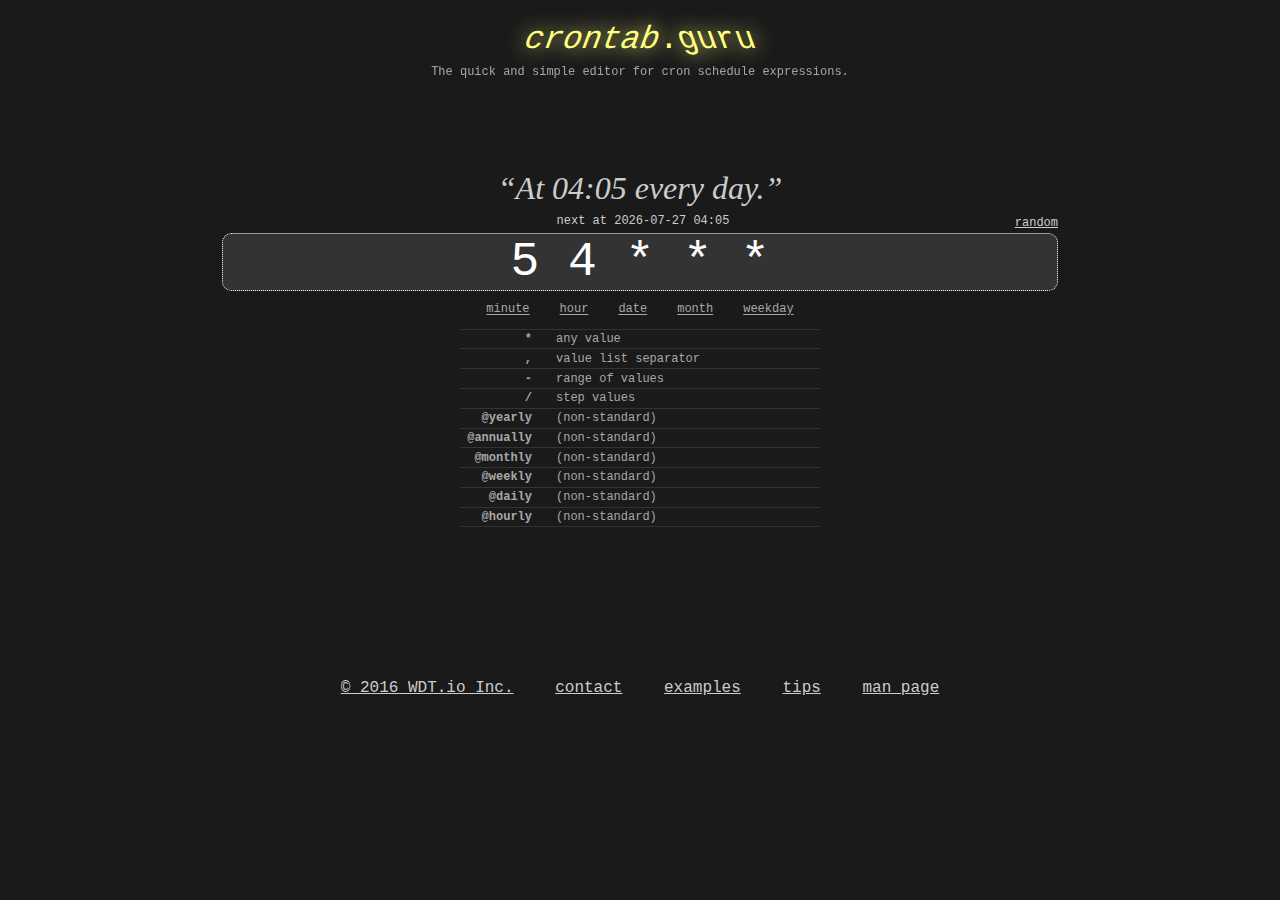
<file: src/main/webapp/static/html/croneditor/index.html>
<!doctype html>
<html lang="en">
<head>
  <meta charset="utf-8">
  <meta http-equiv="X-UA-Compatible" content="IE=edge,chrome=1">
  <meta name="viewport" content="initial-scale=1.0, maximum-scale=1.0" />
  <link href='./index.css' rel='stylesheet' type='text/css'>
  <title>crontab.guru - the cron schedule expression editor</title>
  <meta name="description" content="An easy to use editor for crontab schedules.">
</head>
<body>
  <h1><div id="header-left">crontab</div>.<div id="header-right">guru</div></h1>
  <div class="blurb">
    <div class="fader1">The quick and simple editor for cron schedule expressions.</div>
    <div class="fader2">By <a href="https://wdt.io/cron-monitoring.html">WDT.io</a> - the reliable monitor for your cronjobs.</div>
  </div>
  <div id="react-content">loading...</div>
  <div id="footer">
    <span><a href="https://wdt.io/cron-monitoring.html">©&nbsp;2016&nbsp;WDT.io&nbsp;Inc.</a></span>
    <span><a href="mailto:info@wdt.io?subject=crontab.guru">contact</a></span>
    <span><a href="http://crontab.guru/examples.html">examples</a></span>
    <span><a href="./tips.html">tips</a></span>
    <span><a href="./crontab.5.html">man&nbsp;page</a></span>
  </div>
  <script src="./index.js"></script>
  <script>
    document.addEventListener('DOMContentLoaded', window.main);
  </script>
</body>
</html>
</file>
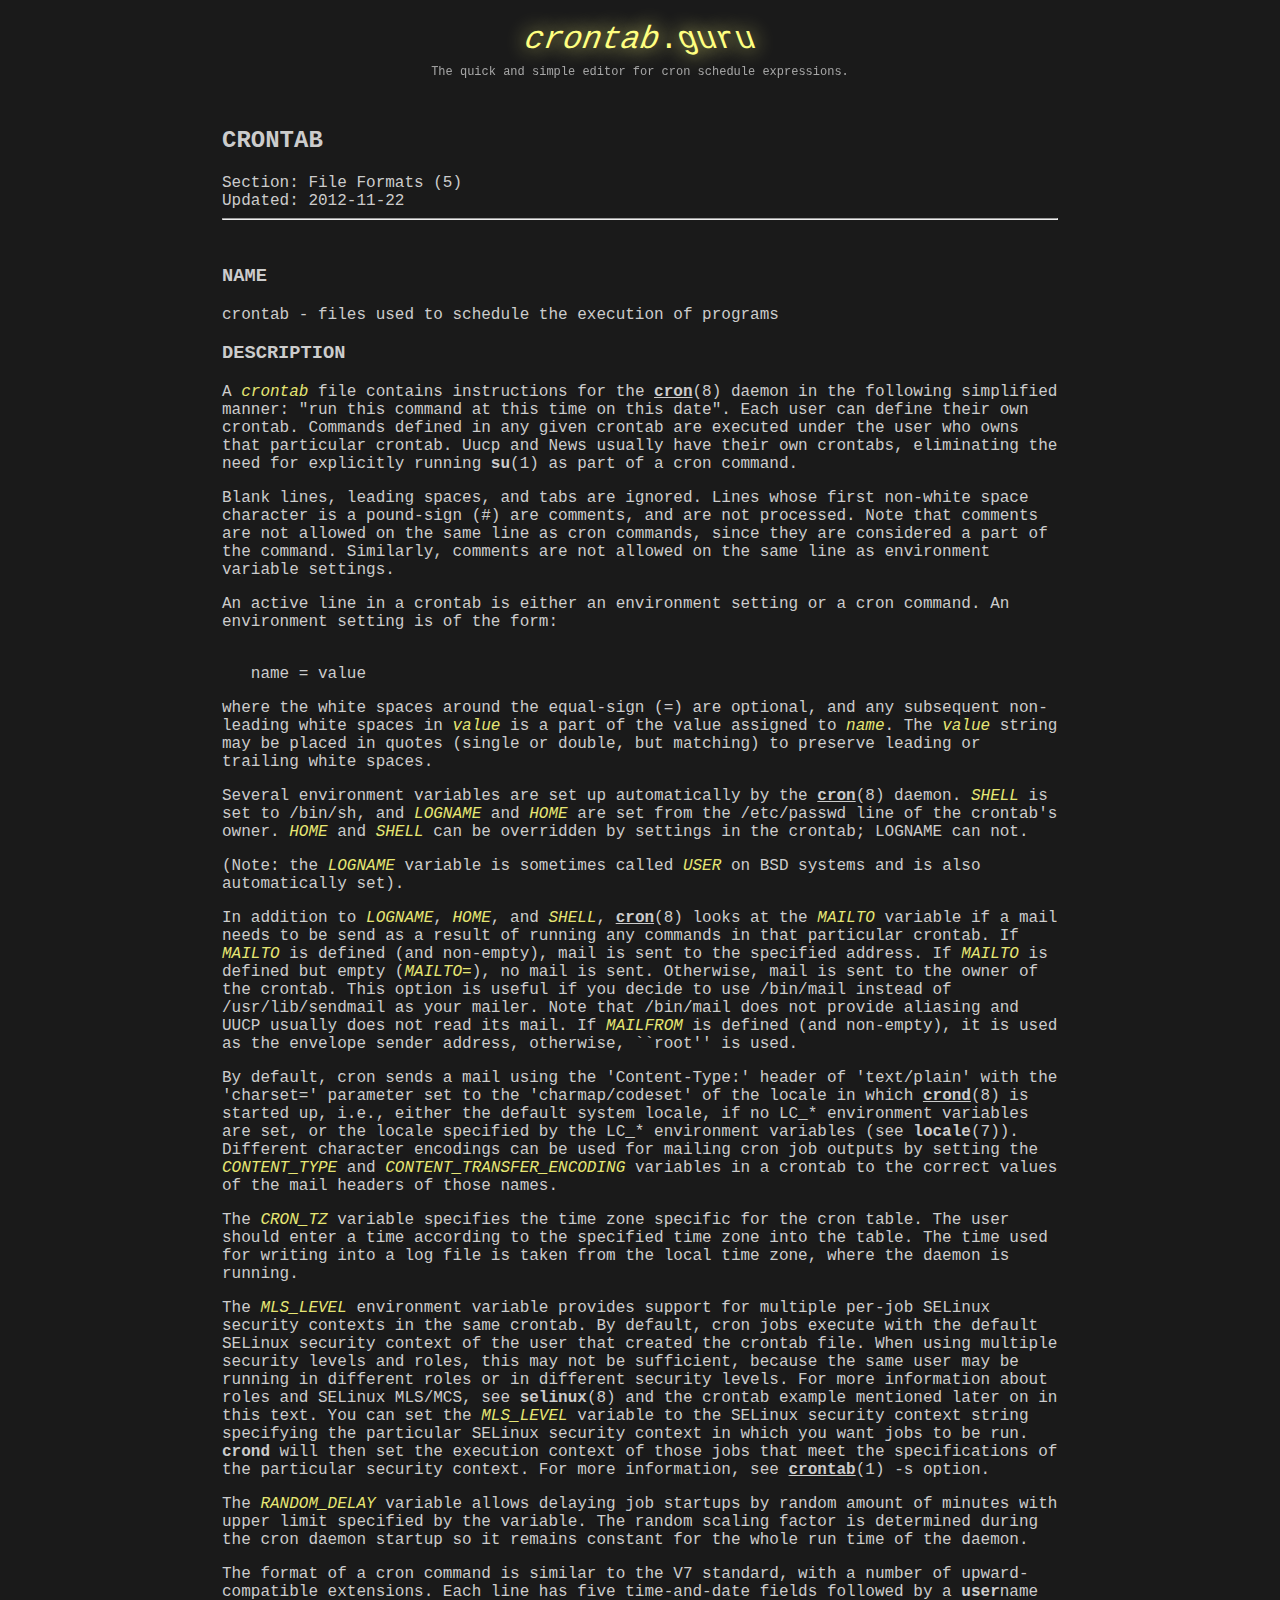
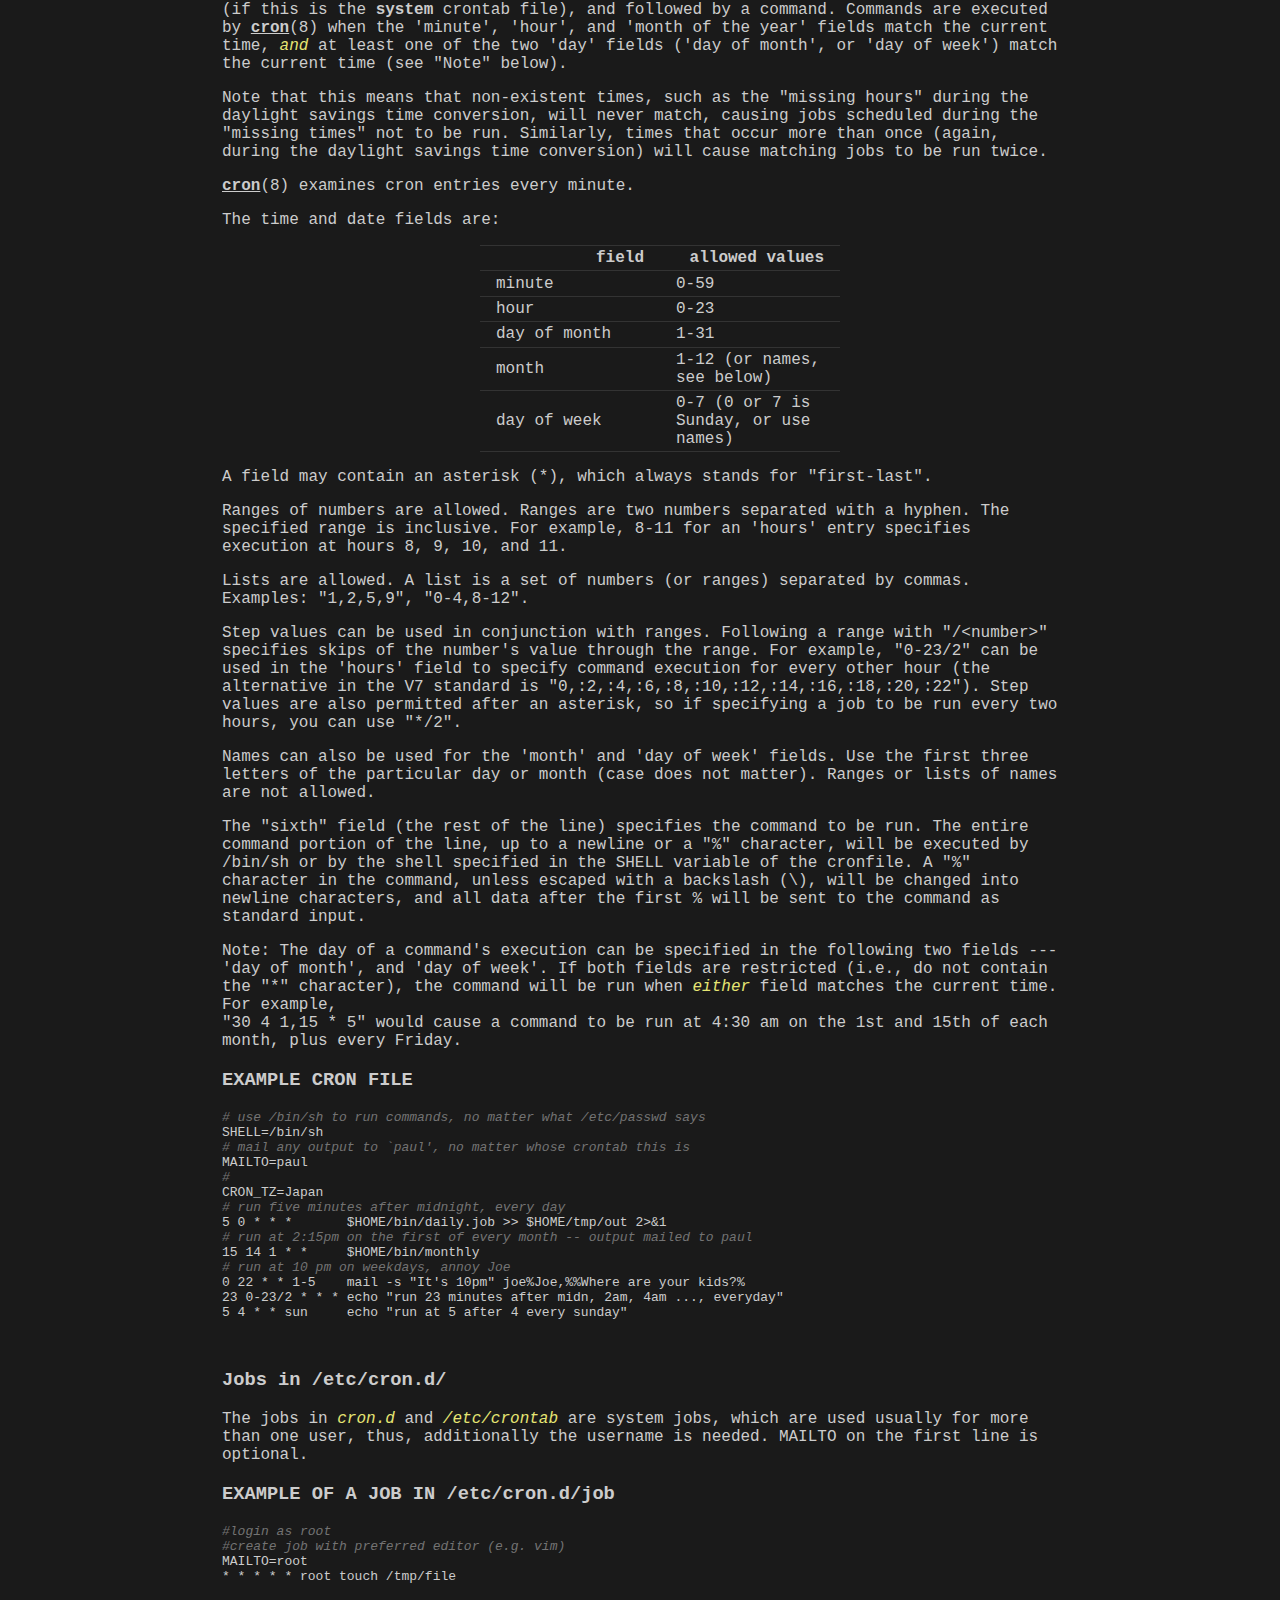
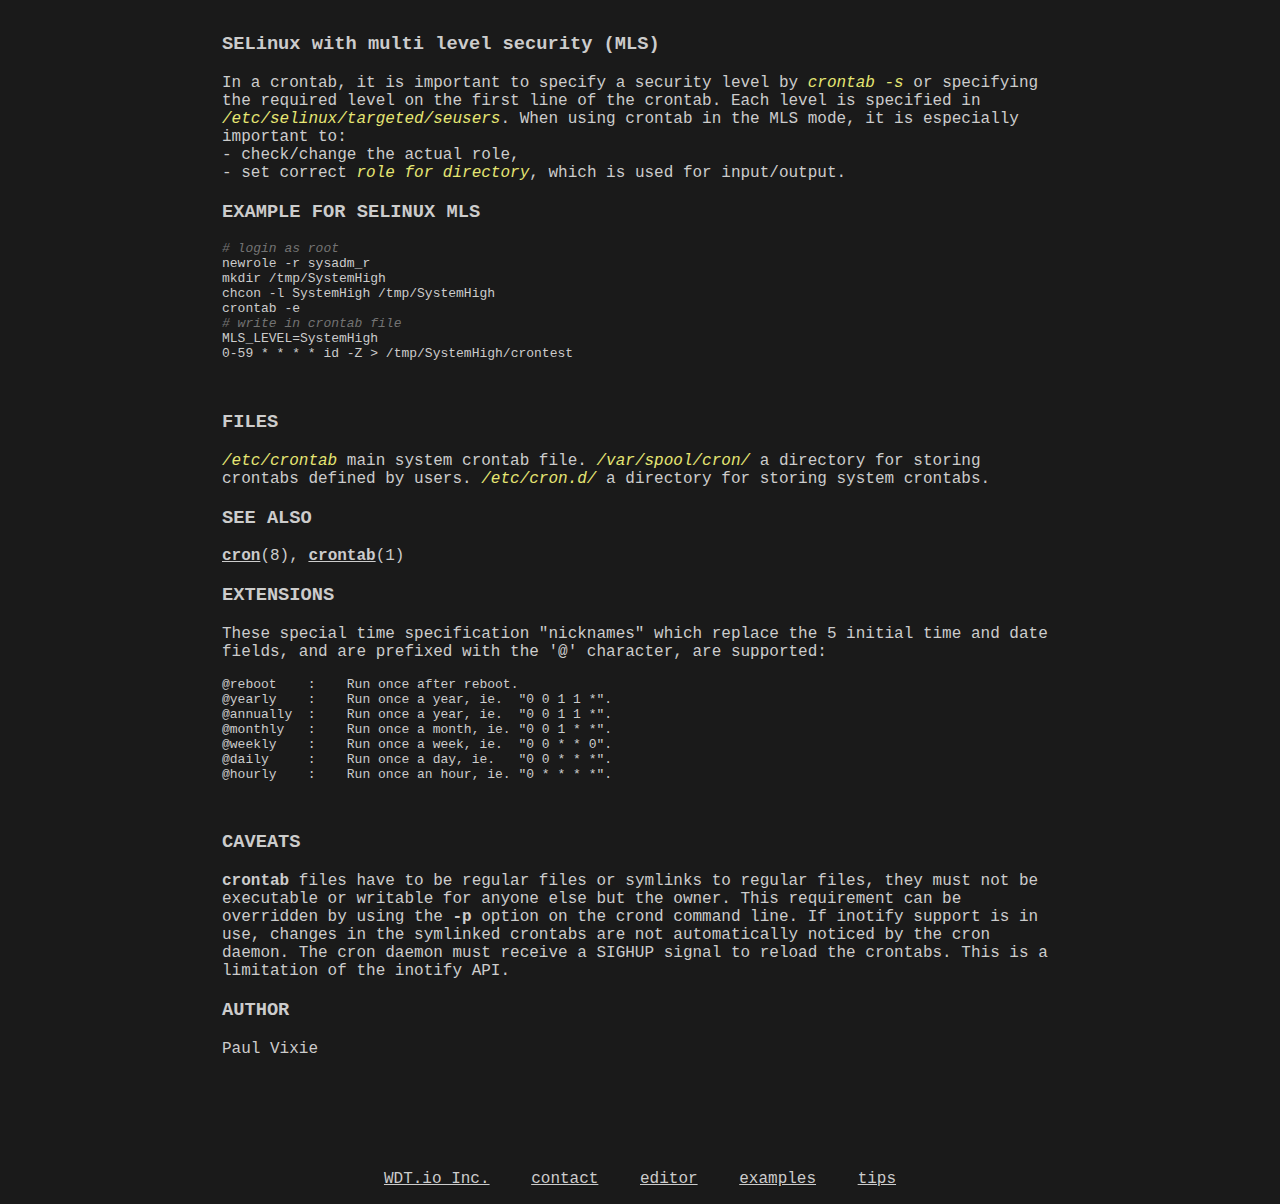
<file: src/main/webapp/static/html/croneditor/crontab.5.html>
<!doctype html>
<html lang="en">
<head>
  <meta charset="utf-8">
  <meta http-equiv="X-UA-Compatible" content="IE=edge,chrome=1">
  <meta name="viewport" content="initial-scale=1.0, maximum-scale=1.0" />
  <link href='./index.css' rel='stylesheet' type='text/css'>
  <title>crontab.guru - crontab.5 manpage</title>
</head>
<body>
  <H1><div id="header-left">crontab</div>.<div id="header-right">guru</div></H1>
  <div class="blurb">
    <div class="fader1">The quick and simple editor for cron schedule expressions.</div>
    <div class="fader2">By <a href="https://wdt.io/cron-monitoring.html">WDT.io</a> - the reliable monitor for your cronjobs.</div>
  </div>
  <div class="man">
<H2>CRONTAB</H2>
Section: File Formats (5)<BR>Updated: 2012-11-22<BR><HR>

<A NAME="lbAB">&nbsp;</A>
<H3>NAME</H3>

crontab - files used to schedule the execution of programs
<A NAME="lbAC">&nbsp;</A>
<H3>DESCRIPTION</H3>

A
<I>crontab</I>

file contains instructions for the
<B><A HREF="cron.8.html">cron</A></B>(8)

daemon in the following simplified manner: &quot;run this command at this time
on this date&quot;.  Each user can define their own crontab.  Commands defined
in any given crontab are executed under the user who owns that particular
crontab.  Uucp and News usually have their own crontabs, eliminating the
need for explicitly running
<B>su</B>(1)

as part of a cron command.
<P>

Blank lines, leading spaces, and tabs are ignored.  Lines whose first
non-white space character is a pound-sign (#) are comments, and are not
processed.  Note that comments are not allowed on the same line as cron
commands, since they are considered a part of the command.  Similarly,
comments are not allowed on the same line as environment variable
settings.
<P>

An active line in a crontab is either an environment setting or a cron
command.  An environment setting is of the form:
<P>

<BR>&nbsp;&nbsp;&nbsp;name&nbsp;=&nbsp;value
<P>

where the white spaces around the equal-sign (=) are optional, and any
subsequent non-leading white spaces in
<I>value</I>

is a part of the value assigned to
<I>name</I>.

The
<I>value</I>

string may be placed in quotes (single or double, but matching) to
preserve leading or trailing white spaces.
<P>

Several environment variables are set up automatically by the
<B><A HREF="cron.8.html">cron</A></B>(8)

daemon.
<I>SHELL</I>

is set to /bin/sh, and
<I>LOGNAME</I>

and
<I>HOME</I>

are set from the /etc/passwd line of the crontab's owner.
<I>HOME</I>

and
<I>SHELL</I>

can be overridden by settings in the crontab; LOGNAME can not.
<P>

(Note: the
<I>LOGNAME</I>

variable is sometimes called
<I>USER</I>

on BSD systems and is also automatically set).
<P>

In addition to
<I>LOGNAME</I>,

<I>HOME</I>,

and
<I>SHELL</I>,

<B><A HREF="cron.8.html">cron</A></B>(8)

looks at the
<I>MAILTO</I>

variable if a mail needs to be send as a result of running any commands
in that particular crontab.  If
<I>MAILTO</I>

is defined (and non-empty), mail is sent to the specified address.  If
<I>MAILTO</I>

is defined but empty
(<I>MAILTO=</I>),

no mail is sent.  Otherwise, mail is sent to the owner of the crontab.
This option is useful if you decide to use /bin/mail instead of
/usr/lib/sendmail as your mailer.  Note that /bin/mail does not provide
aliasing and UUCP usually does not read its mail.  If
<I>MAILFROM</I>

is defined (and non-empty), it is used as the envelope sender address,
otherwise, ``root'' is used.
<P>

By default, cron sends a mail using the 'Content-Type:' header
of 'text/plain' with the 'charset=' parameter set to the 'charmap/codeset'
of the locale in which
<B><A HREF="crond.8.html">crond</A></B>(8)

is started up, i.e., either the default system locale, if no LC_*
environment variables are set, or the locale specified by the LC_*
environment variables (see
<B>locale</B>(7)).

Different character encodings can be used for mailing cron job outputs by
setting the
<I>CONTENT_TYPE</I>

and
<I>CONTENT_TRANSFER_ENCODING</I>

variables in a crontab to the correct values of the mail headers of those
names.
<P>

The
<I>CRON_TZ</I>

variable specifies the time zone specific for the cron table.  The user
should enter a time according to the specified time zone into the table.
The time used for writing into a log file is taken from the local time
zone, where the daemon is running.
<P>

The
<I>MLS_LEVEL</I>

environment variable provides support for multiple per-job SELinux
security contexts in the same crontab.  By default, cron jobs execute
with the default SELinux security context of the user that created the
crontab file.  When using multiple security levels and roles, this may
not be sufficient, because the same user may be running in different
roles or in different security levels.  For more information about roles
and SELinux MLS/MCS, see
<B>selinux</B>(8)

and the crontab example mentioned later on in this text.  You can set the
<I>MLS_LEVEL</I>

variable to the SELinux security context string specifying the particular
SELinux security context in which you want jobs to be run.
<B>crond</B>

will then set the execution context of those jobs that meet the
specifications of the particular security context.  For more information,
see
<B><A HREF="crontab.1.html">crontab</A></B>(1)&nbsp;-s&nbsp;option.

<P>

The
<I>RANDOM_DELAY</I>

variable allows delaying job startups by random amount of minutes with
upper limit specified by the variable. The random scaling factor is
determined during the cron daemon startup so it remains constant for
the whole run time of the daemon.
<P>

The format of a cron command is similar to the V7 standard, with a number
of upward-compatible extensions.  Each line has five time-and-date fields
followed by a
<B>user</B>name

(if this is the
<B>system</B>

crontab file), and followed by a command.  Commands are executed by
<B><A HREF="cron.8.html">cron</A></B>(8)

when the 'minute', 'hour', and 'month of the year' fields match the
current time,
<I>and</I>

at least one of the two 'day' fields ('day of month', or 'day of week')
match the current time (see &quot;Note&quot; below).
<P>

Note that this means that non-existent times, such as the &quot;missing hours&quot;
during the daylight savings time conversion, will never match, causing
jobs scheduled during the &quot;missing times&quot; not to be run.  Similarly,
times that occur more than once (again, during the daylight savings time
conversion) will cause matching jobs to be run twice.
<P>

<B><A HREF="cron.8.html">cron</A></B>(8)

examines cron entries every minute.
<P>

The time and date fields are:
<DL COMPACT>
<DT><DD>

<table>
  <tr><th>field</th><th>allowed values</th></tr>
  <tr><td>minute</td><td>0-59</td></tr>
  <tr><td>hour</td><td>0-23</td></tr>
  <tr><td>day of month</td><td>1-31</td></tr>
  <tr><td>month</td><td>1-12 (or names, see below)</td></tr>
  <tr><td>day of week</td><td>0-7 (0 or 7 is Sunday, or use names)</td></tr>
</table>



</DL>
<P>

A field may contain an asterisk (*), which always stands for
&quot;first-last&quot;.
<P>

Ranges of numbers are allowed.  Ranges are two numbers separated with a
hyphen.  The specified range is inclusive.  For example, 8-11 for
an 'hours' entry specifies execution at hours 8, 9, 10, and 11.
<P>

Lists are allowed.  A list is a set of numbers (or ranges) separated by
commas.  Examples: &quot;1,2,5,9&quot;, &quot;0-4,8-12&quot;.
<P>

Step values can be used in conjunction with ranges.  Following a range
with &quot;/&lt;number&gt;&quot; specifies skips of the number's value through the range.
For example, &quot;0-23/2&quot; can be used in the 'hours' field to specify command
execution for every other hour (the alternative in the V7 standard is
&quot;0,:2,:4,:6,:8,:10,:12,:14,:16,:18,:20,:22&quot;).  Step values are
also permitted after an asterisk, so if specifying a job to be run every
two hours, you can use &quot;*/2&quot;.
<P>

Names can also be used for the 'month' and 'day of week' fields.  Use the
first three letters of the particular day or month (case does not
matter).  Ranges or lists of names are not allowed.
<P>

The &quot;sixth&quot; field (the rest of the line) specifies the command to be run.
The entire command portion of the line, up to a newline or a &quot;%&quot;
character, will be executed by /bin/sh or by the shell specified in the
SHELL variable of the cronfile.  A &quot;%&quot; character in the command, unless
escaped with a backslash (\), will be changed into newline characters,
and all data after the first % will be sent to the command as standard
input.
<P>

Note: The day of a command's execution can be specified in the following
two fields --- 'day of month', and 'day of week'.  If both fields are
restricted (i.e., do not contain the &quot;*&quot; character), the command will be
run when
<I>either</I>

field matches the current time.  For example,
<BR>

&quot;30 4 1,15 * 5&quot; would cause a command to be run at 4:30 am on the 1st and
15th of each month, plus every Friday.
<A NAME="lbAD">&nbsp;</A>
<H3>EXAMPLE CRON FILE</H3>

<PRE>
<span class="comment"># use /bin/sh to run commands, no matter what /etc/passwd says</span>
SHELL=/bin/sh
<span class="comment"># mail any output to `paul', no matter whose crontab this is</span>
MAILTO=paul
<span class="comment">#</span>
CRON_TZ=Japan
<span class="comment"># run five minutes after midnight, every day</span>
5 0 * * *       $HOME/bin/daily.job &gt;&gt; $HOME/tmp/out 2&gt;&amp;1
<span class="comment"># run at 2:15pm on the first of every month -- output mailed to paul</span>
15 14 1 * *     $HOME/bin/monthly
<span class="comment"># run at 10 pm on weekdays, annoy Joe</span>
0 22 * * 1-5    mail -s &quot;It's 10pm&quot; joe%Joe,%%Where are your kids?%
23 0-23/2 * * * echo &quot;run 23 minutes after midn, 2am, 4am ..., everyday&quot;
5 4 * * sun     echo &quot;run at 5 after 4 every sunday&quot;
</PRE>

<A NAME="lbAE">&nbsp;</A>
<H3>Jobs in /etc/cron.d/</H3>

The jobs in
<I>cron.d</I>

and
<I>/etc/crontab</I>

are system jobs, which are used usually for more than one user, thus,
additionally the username is needed.  MAILTO on the first line is
optional.
<A NAME="lbAF">&nbsp;</A>
<H3>EXAMPLE OF A JOB IN /etc/cron.d/job</H3>

<PRE>
<span class="comment">#login as root</span>
<span class="comment">#create job with preferred editor (e.g. vim)</span>
MAILTO=root
* * * * * root touch /tmp/file
</PRE>

<A NAME="lbAG">&nbsp;</A>
<H3>SELinux with multi level security (MLS)</H3>

In a crontab, it is important to specify a security level by
<I>crontab -s</I>

or specifying the required level on the first line of the crontab.  Each
level is specified in
<I>/etc/selinux/targeted/seusers</I>.

When using crontab in the MLS mode, it is especially important to:
<BR>

- check/change the actual role,
<BR>

- set correct
<I>role for</I>

<I>directory</I>,

which is used for input/output.
<A NAME="lbAH">&nbsp;</A>
<H3>EXAMPLE FOR SELINUX MLS</H3>

<PRE>
<span class="comment"># login as root</span>
newrole -r sysadm_r
mkdir /tmp/SystemHigh
chcon -l SystemHigh /tmp/SystemHigh
crontab -e
<span class="comment"># write in crontab file</span>
MLS_LEVEL=SystemHigh
0-59 * * * * id -Z &gt; /tmp/SystemHigh/crontest
</PRE>

<A NAME="lbAI">&nbsp;</A>
<H3>FILES</H3>

<I>/etc/crontab</I>

main system crontab file.
<I>/var/spool/cron/</I>

a directory for storing crontabs defined by users.
<I>/etc/cron.d/</I>

a directory for storing system crontabs.
<A NAME="lbAJ">&nbsp;</A>
<H3>SEE ALSO</H3>

<B><A HREF="cron.8.html">cron</A></B>(8),

<B><A HREF="crontab.1.html">crontab</A></B>(1)

<A NAME="lbAK">&nbsp;</A>
<H3>EXTENSIONS</H3>

These special time specification &quot;nicknames&quot; which replace the 5 initial
time and date fields, and are prefixed with the '@' character, are
supported:
<P>

<PRE>
@reboot    :    Run once after reboot.
@yearly    :    Run once a year, ie.  &quot;0 0 1 1 *&quot;.
@annually  :    Run once a year, ie.  &quot;0 0 1 1 *&quot;.
@monthly   :    Run once a month, ie. &quot;0 0 1 * *&quot;.
@weekly    :    Run once a week, ie.  &quot;0 0 * * 0&quot;.
@daily     :    Run once a day, ie.   &quot;0 0 * * *&quot;.
@hourly    :    Run once an hour, ie. &quot;0 * * * *&quot;.
</PRE>

<A NAME="lbAL">&nbsp;</A>
<H3>CAVEATS</H3>

<B>crontab</B>

files have to be regular files or symlinks to regular files, they must
not be executable or writable for anyone else but the owner.  This
requirement can be overridden by using the
<B>-p</B>

option on the crond command line.  If inotify support is in use, changes
in the symlinked crontabs are not automatically noticed by the cron
daemon.  The cron daemon must receive a SIGHUP signal to reload the
crontabs.  This is a limitation of the inotify API.
<A NAME="lbAM">&nbsp;</A>
<H3>AUTHOR</H3>


Paul Vixie


</div>

  <div id="footer">
    <span><a href="https://wdt.io/cron-monitoring.html">WDT.io&nbsp;Inc.</a></span>
    <span><a href="mailto:info@wdt.io?subject=crontab.guru">contact</a></span>
    <span><a href="./index.html">editor</a></span>
    <span><a href="http://crontab.guru/examples.html">examples</a></span>
    <span><a href="./tips.html">tips</a></span>
  </div>

  <script>
    document.addEventListener('DOMContentLoaded', window.main);
  </script>
</body>
</html>
</file>
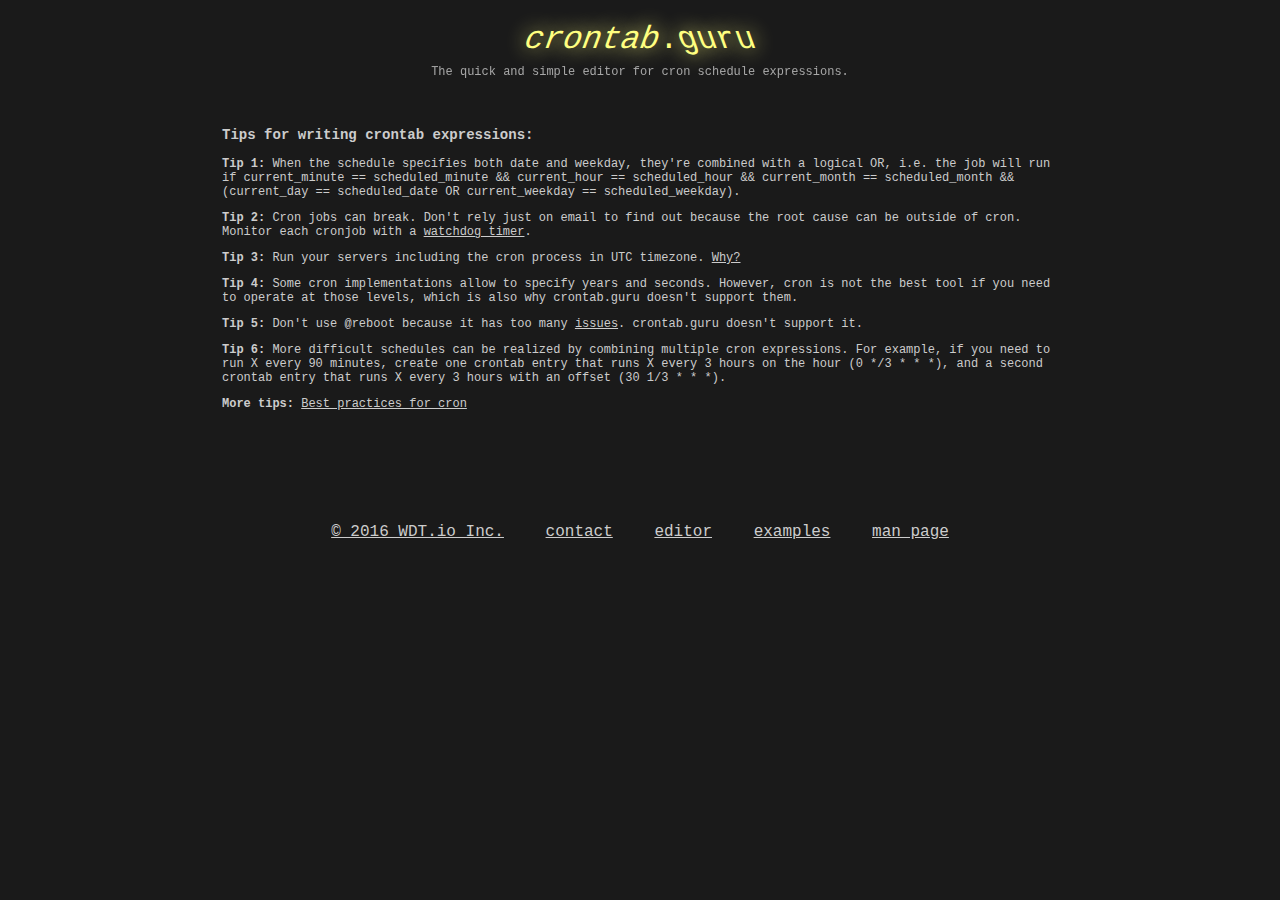
<file: src/main/webapp/static/html/croneditor/tips.html>
<!doctype html>
<html lang="en">
<head>
  <meta charset="utf-8">
  <meta http-equiv="X-UA-Compatible" content="IE=edge,chrome=1">
  <meta name="viewport" content="initial-scale=1.0, maximum-scale=1.0" />
  <link href='./index.css' rel='stylesheet' type='text/css'>
  <title>crontab.guru - tips</title>
</head>
<body>
  <h1><div id="header-left">crontab</div>.<div id="header-right">guru</div></h1>
  <div class="blurb">
    <div class="fader1">The quick and simple editor for cron schedule expressions.</div>
    <div class="fader2">By <a href="https://wdt.io/cron-monitoring.html">WDT.io</a> - the reliable monitor for your cronjobs.</div>
  </div>
  <div id="tips">
    <h3>Tips for writing crontab expressions:</h3>
    <p><span class="title">Tip 1:</span> When the schedule specifies both date and weekday, they're combined with a logical OR, i.e. the job will run if current_minute == scheduled_minute &amp;&amp; current_hour == scheduled_hour &amp;&amp; current_month == scheduled_month &amp;&amp; (current_day == scheduled_date OR current_weekday == scheduled_weekday).</p>
    <p><span class="title">Tip 2:</span> Cron jobs can break. Don't rely just on email to find out because the root cause can be outside of cron. Monitor each cronjob with a <a target="_blank" href="https://wdt.io/cron-monitoring.html">watchdog timer</a>.</p>
    <p><span class="title">Tip 3:</span> Run your servers including the cron process in UTC timezone. <a target="_blank" href="http://yellerapp.com/posts/2015-01-12-the-worst-server-setup-you-can-make.html">Why?</a></p>
    <p><span class="title">Tip 4:</span> Some cron implementations allow to specify years and seconds. However, cron is not the best tool if you need to operate at those levels, which is also why crontab.guru doesn't support them.</p>
    <p><span class="title">Tip 5:</span> Don't use @reboot because it has too many <a target="_blank" href="http://unix.stackexchange.com/questions/109804/crontabs-reboot-only-works-for-root">issues</a>. crontab.guru doesn't support it.</p>
    <p><span class="title">Tip 6:</span> More difficult schedules can be realized by combining multiple cron expressions. For example, if you need to run X every 90 minutes, create one crontab entry that runs X every 3 hours on the hour (0 */3 * * *), and a second crontab entry that runs X every 3 hours with an offset (30 1/3 * * *).</p>
    <p><span class="title">More tips:</span> <a target="_blank" href="http://blog.endpoint.com/2008/12/best-practices-for-cron.html">Best practices for cron</a></p>
  </div>

  </div>
  <div id="footer">
    <span><a href="https://wdt.io/cron-monitoring.html">©&nbsp;2016&nbsp;WDT.io&nbsp;Inc.</a></span>
    <span><a href="mailto:info@wdt.io?subject=crontab.guru">contact</a></span>
    <span><a href="./index.html">editor</a></span>
    <span><a href="http://crontab.guru/examples.html">examples</a></span>
    <span><a href="./crontab.5.html">man&nbsp;page</a></span>
  </div>
  <script>
    document.addEventListener('DOMContentLoaded', window.main);
  </script>
</body>
</html>
</file>
<file: src/main/webapp/static/html/croneditor/index.css>
*,
*::before,
*::after {
  box-sizing: border-box;
}
::-moz-selection {
  background-color: rgba(255, 255, 128, 0.2);
}
::selection {
  background-color: rgba(255, 255, 128, 0.2);
}
html {
  color: #cccccc;
  background-color: #1a1a1a;
  text-align: center;
  font-family: "Courier New", Courier, monospace;
}
body {
  max-width: 900px;
  margin: 1em auto;
  padding: 0 2em;
}
a,
a:visited,
a.active {
  color: #cccccc;
}
h1 {
  color: #ffff80;
  text-shadow: 0 0 20px #ffff80;
  font-weight: 100;
  margin-bottom: 0.2em;
}
h1 #header-left {
  display: inline-block;
  -webkit-transform: skewX(-20deg);
          transform: skewX(-20deg);
}
h1 #header-right {
  display: inline-block;
  -webkit-transform: skewX(20deg);
          transform: skewX(20deg);
}
.man {
  text-align: left;
}
.man .comment {
  color: #737373;
  font-style: italic;
}
.man i {
  color: #e6e673;
}
select {
  font-size: 20px;
  width: 45px;
  margin-right: 5px;
}
div.select {
  position: relative;
  display: inline-block;
  height: 15em;
}
div.select label {
  position: absolute;
  top: 28px;
  left: 25px;
  -webkit-transform: rotate(45deg);
          transform: rotate(45deg);
  -webkit-transform-origin: left top 0;
          transform-origin: left top 0;
}
table {
  margin-left: auto;
  margin-right: auto;
  border-collapse: collapse;
  border-top: 1px solid #333333;
  border-bottom: 1px solid #333333;
  width: 100%;
  max-width: 360px;
}
table th,
table td {
  border-top: 1px solid #333333;
  border-bottom: 1px solid #333333;
}
table th {
  width: 7em;
  text-align: right;
  padding: 0.2em 1em 0.2em 0;
}
table td {
  text-align: left;
  padding: 0.2em 0 0.2em 1em;
}
.text-editor input {
  font-family: "Courier New", Courier, monospace;
  text-align: center;
  font-size: 300%;
  width: 100%;
  background-color: #333333;
  border: 1px dotted #ffffff;
  border-radius: 0.2em;
  color: #ffffff;
}
.text-editor input.invalid {
  border: 1px dotted darkred;
}
.text-editor input:focus {
  outline: none;
}
.text-editor input::-ms-clear {
  width: 0;
  height: 0;
}
.text-editor input::-moz-selection {
  color: #ffff80;
  background-color: rgba(255, 255, 128, 0.2);
}
.text-editor input::selection {
  color: #ffff80;
  background-color: rgba(255, 255, 128, 0.2);
}
.clickable {
  text-decoration: underline;
  cursor: pointer;
}
.part-explanation {
  font-size: 75%;
  color: #a8a8a8;
  height: 22em;
}
.part-explanation .active {
  color: #ffff80;
}
.part-explanation .invalid {
  background-color: darkred;
}
.part-explanation .clickable {
  border-radius: 1em;
  padding: 0.1em 0.75em;
  margin: 0 1em 0 0;
}
.part-explanation .clickable:last-child {
  margin: 0;
}
.human-readable {
  font-size: 200%;
  font-family: Georgia, serif;
  min-height: 2.5em;
  display: -webkit-box;
  display: -webkit-flex;
  display: -ms-flexbox;
  display: flex;
  -webkit-box-pack: end;
  -webkit-justify-content: flex-end;
      -ms-flex-pack: end;
          justify-content: flex-end;
  -webkit-align-content: flex-end;
      -ms-flex-line-pack: end;
          align-content: flex-end;
  -webkit-box-orient: vertical;
  -webkit-box-direction: normal;
  -webkit-flex-direction: column;
      -ms-flex-direction: column;
          flex-direction: column;
  margin-bottom: 0.2em;
}
.next-date {
  font-size: 75%;
  margin-left: 0.5em;
}
#tips {
  font-size: 75%;
  text-align: left;
}
#tips .title {
  font-weight: bold;
}
.example {
  text-align: right;
  font-size: 75%;
  margin-top: -1em;
  margin-bottom: 3px;
}
#footer {
  margin-top: 7em;
  font-size: 100%;
}
#footer span {
  margin: 0 1em;
}
.blurb {
  -webkit-transform: rotateX(-5deg);
          transform: rotateX(-5deg);
  font-size: 75%;
  height: 1.2em;
  color: #a8a8a8;
  margin-bottom: 4em;
  position: relative;
}
.blurb div {
  width: 100%;
  text-align: center;
  position: absolute;
  -webkit-animation-direction: alternate;
          animation-direction: alternate;
  -webkit-animation-duration: 10s;
          animation-duration: 10s;
  -webkit-animation-iteration-count: infinite;
          animation-iteration-count: infinite;
}
.blurb div a,
.blurb div a:visited,
.blurb div a.active {
  color: #a8a8a8;
}
@-webkit-keyframes fader1 {
  0% {
    opacity: 1;
  }
  45% {
    opacity: 1;
  }
  55% {
    opacity: 0;
  }
  100% {
    opacity: 0;
  }
}
@keyframes fader1 {
  0% {
    opacity: 1;
  }
  45% {
    opacity: 1;
  }
  55% {
    opacity: 0;
  }
  100% {
    opacity: 0;
  }
}
@-webkit-keyframes fader2 {
  0% {
    opacity: 0;
  }
  45% {
    opacity: 0;
  }
  55% {
    opacity: 1;
  }
  100% {
    opacity: 1;
  }
}
@keyframes fader2 {
  0% {
    opacity: 0;
  }
  45% {
    opacity: 0;
  }
  55% {
    opacity: 1;
  }
  100% {
    opacity: 1;
  }
}
.fader1 {
  -webkit-animation-name: fader1;
          animation-name: fader1;
  opacity: 1;
}
.fader2 {
  -webkit-animation-name: fader2;
          animation-name: fader2;
  opacity: 0;
}
@media screen and (max-width: 400px) {
  .text-editor input {
    font-size: 200%;
  }
  .next-date {
    text-align: left;
  }
  .example {
    margin-bottom: 10px;
  }
  .part-explanation .clickable {
    padding: 0.1em 0.5em;
    margin: 0 0.2em 0 0;
  }
}
</file>
